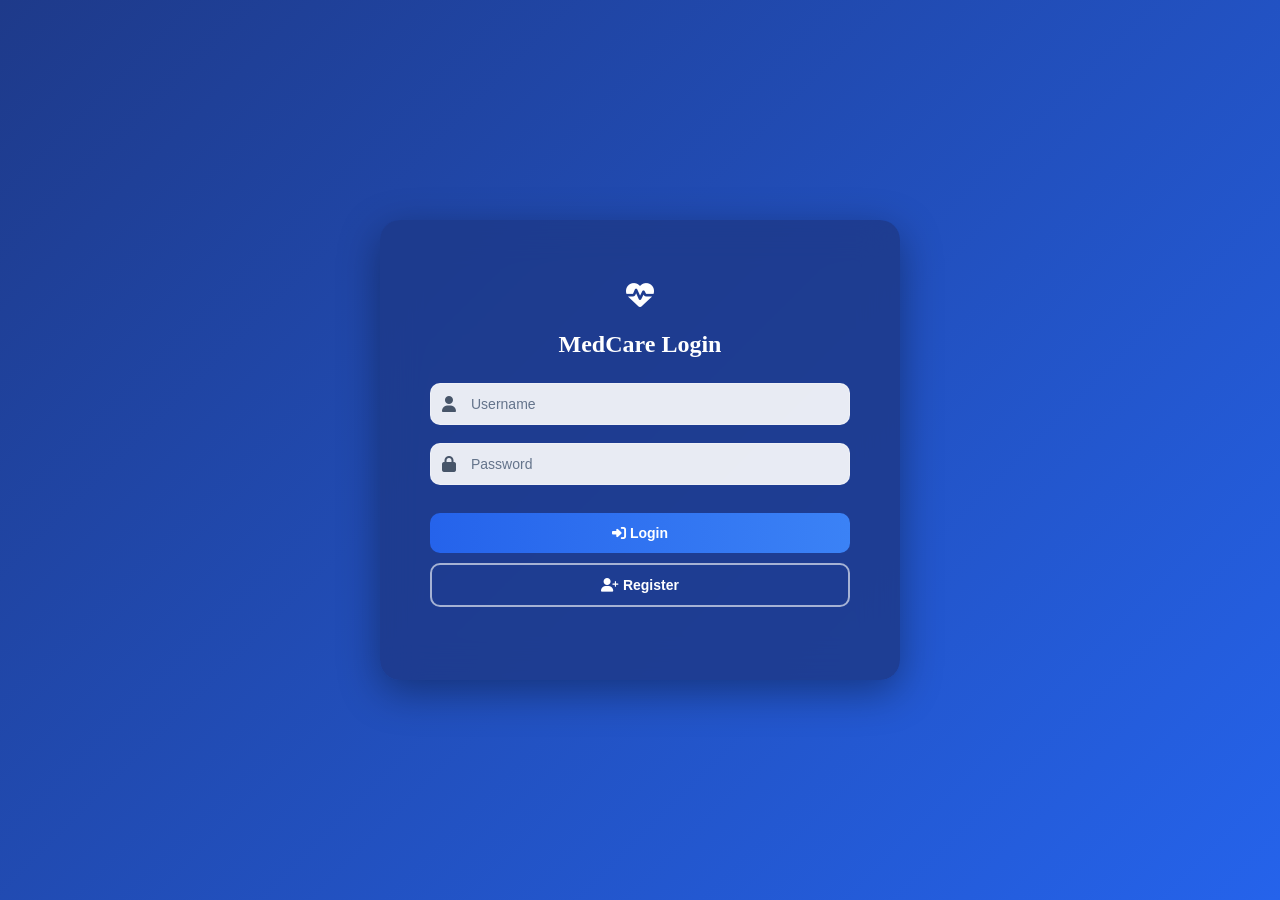
<file: frontend/login.html>
<!DOCTYPE html>
<html>
<head>
  <title>Login - MedCare</title>
  <link rel="stylesheet" href="style.css">

  <!-- Icons -->
  <link href="https://cdnjs.cloudflare.com/ajax/libs/font-awesome/6.5.0/css/all.min.css" rel="stylesheet">


  <style>
  body {
    margin: 0;
    height: 100vh;
    display: flex;
    justify-content: center;
    align-items: center;
    font-family: 'Segoe UI';
    background: linear-gradient(135deg, #1e3a8a, #2563eb);
  }

  .login-container {
  background: rgba(30, 58, 138, 0.85);
  backdrop-filter: blur(18px);

  width: 420px;          /* slightly reduced from 440 */
  padding: 60px 50px;    /* more vertical spacing */

  border-radius: 20px;
  color: white;
  box-shadow: 0 12px 40px rgba(0,0,0,0.35);
  text-align: center;
  }

  .logo {
    font-size: 28px;
    margin-bottom: 10px;
  }

  h2 {
    margin-bottom: 25px;
  }

  .input-group {
    position: relative;
    margin-bottom: 18px;
  }

  .input-group i {
  position: absolute;
  top: 50%;
  left: 12px;
  transform: translateY(-50%);
  color: #475569; /* darker icon */
  }

  .input-group input {
  width: 100%;
  padding: 12px 12px 12px 40px;
  border-radius: 10px;
  border: 1px solid rgba(255,255,255,0.25);
  outline: none;
  font-size: 14px;

  background: rgba(255,255,255,0.9);
  color: #1e293b;

  box-sizing: border-box; /* 🔥 important */
  }

  .input-group input::placeholder {
  color: #64748b;  /* subtle grey */
  }

  .input-group input:focus {
  border: 1px solid #3b82f6;
  box-shadow: 0 0 0 2px rgba(59,130,246,0.3);
  }

  .btn {
    width: 100%;
    padding: 12px;
    margin-top: 10px;
    border: none;
    border-radius: 10px;
    cursor: pointer;
    font-weight: 600;
    font-size: 14px;
    transition: 0.3s;
  }

  .primary {
    background: linear-gradient(90deg, #2563eb, #3b82f6);
    color: white;
  }

  .primary:hover {
    transform: translateY(-1px);
    box-shadow: 0 6px 15px rgba(0,0,0,0.3);
  }

  .outline {
    background: transparent;
    border: 2px solid rgba(255,255,255,0.6);
    color: white;
  }

  .outline:hover {
    background: rgba(255,255,255,0.1);
  }

  #msg {
    margin-top: 12px;
    font-size: 13px;
    color: #facc15;
  }
  </style>
</head>

<body>

<div class="login-container">

  <div class="logo">
    <i class="fa-solid fa-heart-pulse"></i>
  </div>

  <h2>MedCare Login</h2>

  <div class="input-group">
    <i class="fa fa-user"></i>
    <input id="username" placeholder="Username">
  </div>

  <div class="input-group">
    <i class="fa fa-lock"></i>
    <input id="password" type="password" placeholder="Password">
  </div>

  <button class="btn primary" onclick="login()">
    <i class="fa fa-sign-in-alt"></i> Login
  </button>

  <button class="btn outline" onclick="register()">
    <i class="fa fa-user-plus"></i> Register
  </button>

  <p id="msg"></p>

</div>

<script>
const BASE_URL = "https://medical-project-c3re.onrender.com";

function login(){
  fetch(`${BASE_URL}/login`, {
    method: "POST",
    headers: {"Content-Type":"application/json"},
    body: JSON.stringify({
      username: document.getElementById("username").value,
      password: document.getElementById("password").value
    })
  })
  .then(res=>res.json())
  .then(d=>{
    if(d.message){
      localStorage.setItem("loggedIn", true);
      window.location.href = "index.html";
    } else {
      document.getElementById("msg").innerText = d.error;
    }
  });
}

function register(){
  fetch(`${BASE_URL}/register`, {
    method: "POST",
    headers: {"Content-Type":"application/json"},
    body: JSON.stringify({
      username: document.getElementById("username").value,
      password: document.getElementById("password").value
    })
  })
  .then(res=>res.json())
  .then(d=>{
    document.getElementById("msg").innerText = d.message || d.error;
  });
}
</script>

</body>
</html>
</file>
<file: frontend/style.css>
body {
  margin: 0;
  font-family: 'Segoe UI';
  background: #f4f6f9;
}

.dashboard {
  display: flex;
}

/* Sidebar */
.sidebar {
  width: 230px;
  height: 100vh;
  background: #0a2540;
  color: white;
  padding: 20px;
}

.sidebar h2 {
  margin-bottom: 30px;
}

.sidebar ul {
  list-style: none;
  padding: 0;
}

.sidebar li {
  padding: 12px;
  margin-bottom: 10px;
  cursor: pointer;
  border-radius: 6px;
}

.sidebar li:hover,
.active {
  background: #1e3a8a;
}

/* Main */
.main {
  flex: 1;
  padding: 20px;
}

/* Top */
.topbar {
  display: flex;
  justify-content: space-between;
  margin-bottom: 20px;
}

/* Stats */
.stats {
  display: grid;
  grid-template-columns: repeat(4, 1fr);
  gap: 15px;
}

.stat {
  text-align: center;
}

.stat i {
  font-size: 20px;
}

.green { background: #e6fff2; }
.orange { background: #fff4e5; }
.red { background: #ffe5e5; }

/* Cards */
.card {
  background: white;
  padding: 20px;
  margin-top: 15px;
  border-radius: 10px;
  box-shadow: 0 3px 10px rgba(0,0,0,0.1);
}

/* Form */
.form-grid {
  display: grid;
  grid-template-columns: repeat(5, 1fr);
  gap: 10px;
}

input, select {
  padding: 10px;
  border-radius: 5px;
  border: 1px solid #ccc;
}

/* Buttons */
.btn-group {
  display: flex;
  gap: 10px;
  margin-top: 15px;
}

.btn {
  padding: 10px;
  border: none;
  border-radius: 6px;
  cursor: pointer;
}

.primary { background: #2563eb; color: white; }
.outline { border: 2px solid #2563eb; background: white; }
.success { background: #16a34a; color: white; }

/* Result */
.result-box {
  margin-top: 15px;
  padding: 15px;
  border-radius: 8px;
}

.high { border-left: 6px solid red; background: #ffe5e5; }
.moderate { border-left: 6px solid orange; background: #fff4e5; }
.low { border-left: 6px solid green; background: #e6fff2; }

/* Loader */
.loader {
  border: 4px solid #eee;
  border-top: 4px solid blue;
  width: 30px;
  height: 30px;
  border-radius: 50%;
  animation: spin 1s linear infinite;
  margin: 15px auto;
}

.hidden { display: none; }

@keyframes spin {
  100% { transform: rotate(360deg); }
}

/* Table */
.table {
  width: 100%;
  margin-top: 20px;
  border-collapse: collapse;
}

.table th, .table td {
  padding: 10px;
  border-bottom: 1px solid #ddd;
}

.badge {
  padding: 5px 10px;
  border-radius: 5px;
}

.badge.low { background: #e6fff2; }
.badge.moderate { background: #fff4e5; }
.badge.high { background: #ffe5e5; }

/* Toast */
.toast {
  position: fixed;
  bottom: 20px;
  right: 20px;
  background: green;
  color: white;
  padding: 10px 20px;
  border-radius: 5px;
}
/* Analytics layout */
.analytics {
  display: grid;
  grid-template-columns: 1fr 1fr;
  gap: 20px;
}

.analytics canvas {
  background: white;
  padding: 15px;
  border-radius: 10px;
}
</file>
